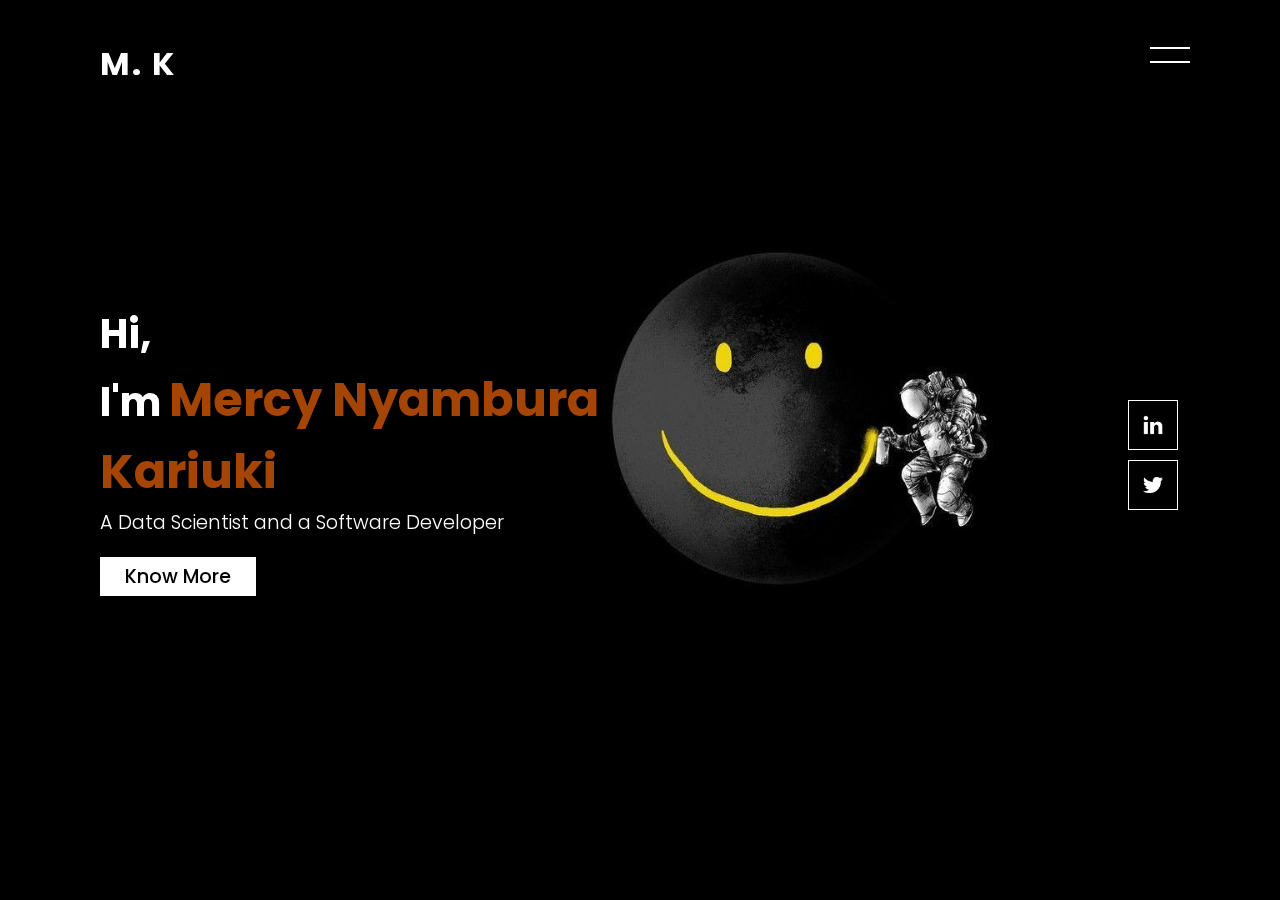
<file: index.html>
<!DOCTYPE html>
<html lang="en">
<head>
    <meta charset="UTF-8">
    <meta http-equiv="X-UA-Compatible" content="IE=edge">
    <meta name="viewport" content="width=device-width, initial-scale=1.0">
    <title>Mercy Nyambura Kariuki</title>
    <link rel="stylesheet" href="style.css">
</head>
<body>
    <section class="banner" id="section">
        <header>
            <a href="" class="logo">M. K</a>
            <div id="toggle" onclick="toggle()"></div>
        </header>
        <div class="content">
            <h2>Hi, <br>I'm <span>Mercy Nyambura Kariuki</span></h2>
            <p>A Data Scientist and a Software Developer</p>
            <a href="">Know More</a>
        </div>
        <ul class="sci">
            <li><a href="https://www.linkedin.com/in/mercy-f-nyambura-k-b01a1711b/" target="_blank" rel="noreferrer" src=""><img src="images/linkedin.png" alt="LinkedIn Icon"></a></li>
            <li><a href="https://twitter.com/MercyNyambura_K" target="_blank" rel="noreferrer" src=""><img src="images/twitter.png" alt="Twitter Icon"></a></li>
        </ul>
    </section>
    <div id="navigation">
        <ul>
            <li><a href="">Home</a></li>
            <li><a href="">About</a></li>
            <li><a href="">Projects</a>
                <div class="dropdown">
                    <ul>
                        <li><a href="">Software Development</a></li>
                        <li><a href="">Data Science</a></li>
                    </ul>
                </div>
            </li>
            <li><a href="contact.html">Contact</a></li>
        </ul>
    </div>
    
    <script type="text/javascript">
        function toggle() {
            var sec = document.getElementById('section');
            var nav = document.getElementById('navigation');
            sec.classList.toggle('active')
            nav.classList.toggle('active')
        }
    </script>
</body>
</html>
</file>
<file: style.css>
@import url('https://stackpath.bootstrapcdn.com/font-awesome/4.7.0/css/font-awesome.min.css');
@import url('https://fonts.googleapis.com/css2?family=IBM+Plex+Sans:wght@100;200;300;400;500;600;700&family=Montserrat:wght@100;200;300;400;500;600;700;800;900&family=Poppins:wght@100;200;300;400;500;600;700;800;900&display=swap');

* {
    margin: 0;
    padding: 0;
    box-sizing: border-box;
    font-family: 'Poppins', sans-serif;
}
header {
    position: absolute;
    top: 0;
    left: 0;
    width: 100%;
    display: flex;
    justify-content: space-between;
    padding: 40px 100px;
    z-index: 10000;
    transition: 0.6s;
}
header .logo {
    position: relative;
    font-weight: 700;
    color: #fff;
    text-decoration: none;
    font-size: 2em;
    text-transform: uppercase;
    letter-spacing: 2px;
    transition: 0.6s;
}
header #toggle {
    position: relative;
    width: 30px;
    height: 30px;
    cursor: pointer;
}
header #toggle::before {
    content: '';
    position: absolute;
    top: 7px;
    width: 40px;
    height: 2px;
    background: #fff;
}
header #toggle::after {
    content: '';
    position: absolute;
    bottom: 7px;
    width: 40px;
    height: 2px;
    background: #fff;
}
.banner {
    position: relative;
    width: 100%;
    min-height: 100vh;
    padding: 100px;
    background: url(images/moon.jpg);
    background-size: cover;
    display: flex;
    align-items: center;
    transition: 0.6s;
    z-index: 2;
}
.banner.active header #toggle::before {
    top: 50%;
    left: 50%;
    transform: translate(-50%, -50%) rotate(45deg);
}
.banner.active header #toggle::after {
    top: 50%;
    left: 50%;
    transform: translate(-50%, -50%) rotate(-45deg);
}
.banner.active {
    transform: translate(-400px);
}
.content {
    max-width: 600px;
}
.content h2 {
    color: #fff;
    font-size: 2.5em;
}
.content h2 span {
    color: #a54505;
    font-size: 1.2em;
}
.content p {
    font-size: 1.2em;
    color: #fff;
    font-weight: 300;
}
.content a{
    position: relative;
    display: inline-block;
    margin-top: 20px;
    background: #fff;
    color: #000;
    padding: 5px 25px;
    text-decoration: none;
    font-size: 1.2em;
    font-weight: 500;
}
.content a:hover {
    color: #fff;
    background: #a54505;
    transition: 0.6s ease-in-out;
}
.sci {
    position: absolute;
    display: flex;
    flex-direction: column;
    right: 8%;
}
.sci li {
    list-style: none;
}
.sci li a {
    position: relative;
    display: grid;
    place-items: center;
    width: 50px;
    height: 50px;
    text-decoration: none;
    border: 1px solid #fff;
    margin: 10px 0 0;
}
.sci li a:hover {
    background: #fff;
}

.sci li a img {
    max-width: 20px;
    filter: invert(1);
    mix-blend-mode: difference;
}
#navigation {
    position: fixed;
    top: 0;
    right: 0;
    width: 400px;
    height: 100vh;
    background: #a54505;
    z-index: 1;
    display: grid;
    place-items: center;
    transition: 0.5s;
}
#navigation.active {
    right: 0;
}
#navigation ul {
    position: relative;
    display: flex;
    flex-direction: column;
}
#navigation ul li {
    list-style: none;
    text-align: center;
}
#navigation ul li a {
    color: #fff;
    text-decoration: none;
    display: inline-block;
    font-size: 1.5em;
    font-weight: 600;
    text-transform: uppercase;
    margin: 10px;
}
#navigation .dropdown {
    display: none;
    font-size: 10px;
}
#navigation ul li a:hover {
    text-decoration: none;
    text-align: center;
    color: #000;
    background: #fff;
    font-size: 1.2em;
    font-weight: 600;
    padding: 5px 25px;
    transition: 0.6s ease-in-out;
}
#navigation ul li:hover .dropdown{
    display: block;
    position: absolute;
    top: 80px;
    right: 100px;
    font-size: 1em;
    transition: 0.6s;
}



@media screen and (max-width: 736px) {
    header {
        padding: 20px 50px;
    }
    .banner {
        padding: 100px 50px 150px;
    }
    .banner h2 {
        font-size: 1.8em;
    }
    .banner .content p,
    .banner .content a {
        font-size: 1em;
    }
    #navigation ul li a {
        font-size: 1.25em;
        font-weight: 500;
        margin: 5px 0;
        
    }
}
@media screen and (max-width: 855px) {
    .sci {
        position: absolute;
        bottom: 100px;
        right: initial;
        flex-direction: row;
    }
    .sci li a {
        margin: initial;
        margin-right: 10px;
    }
}
</file>
